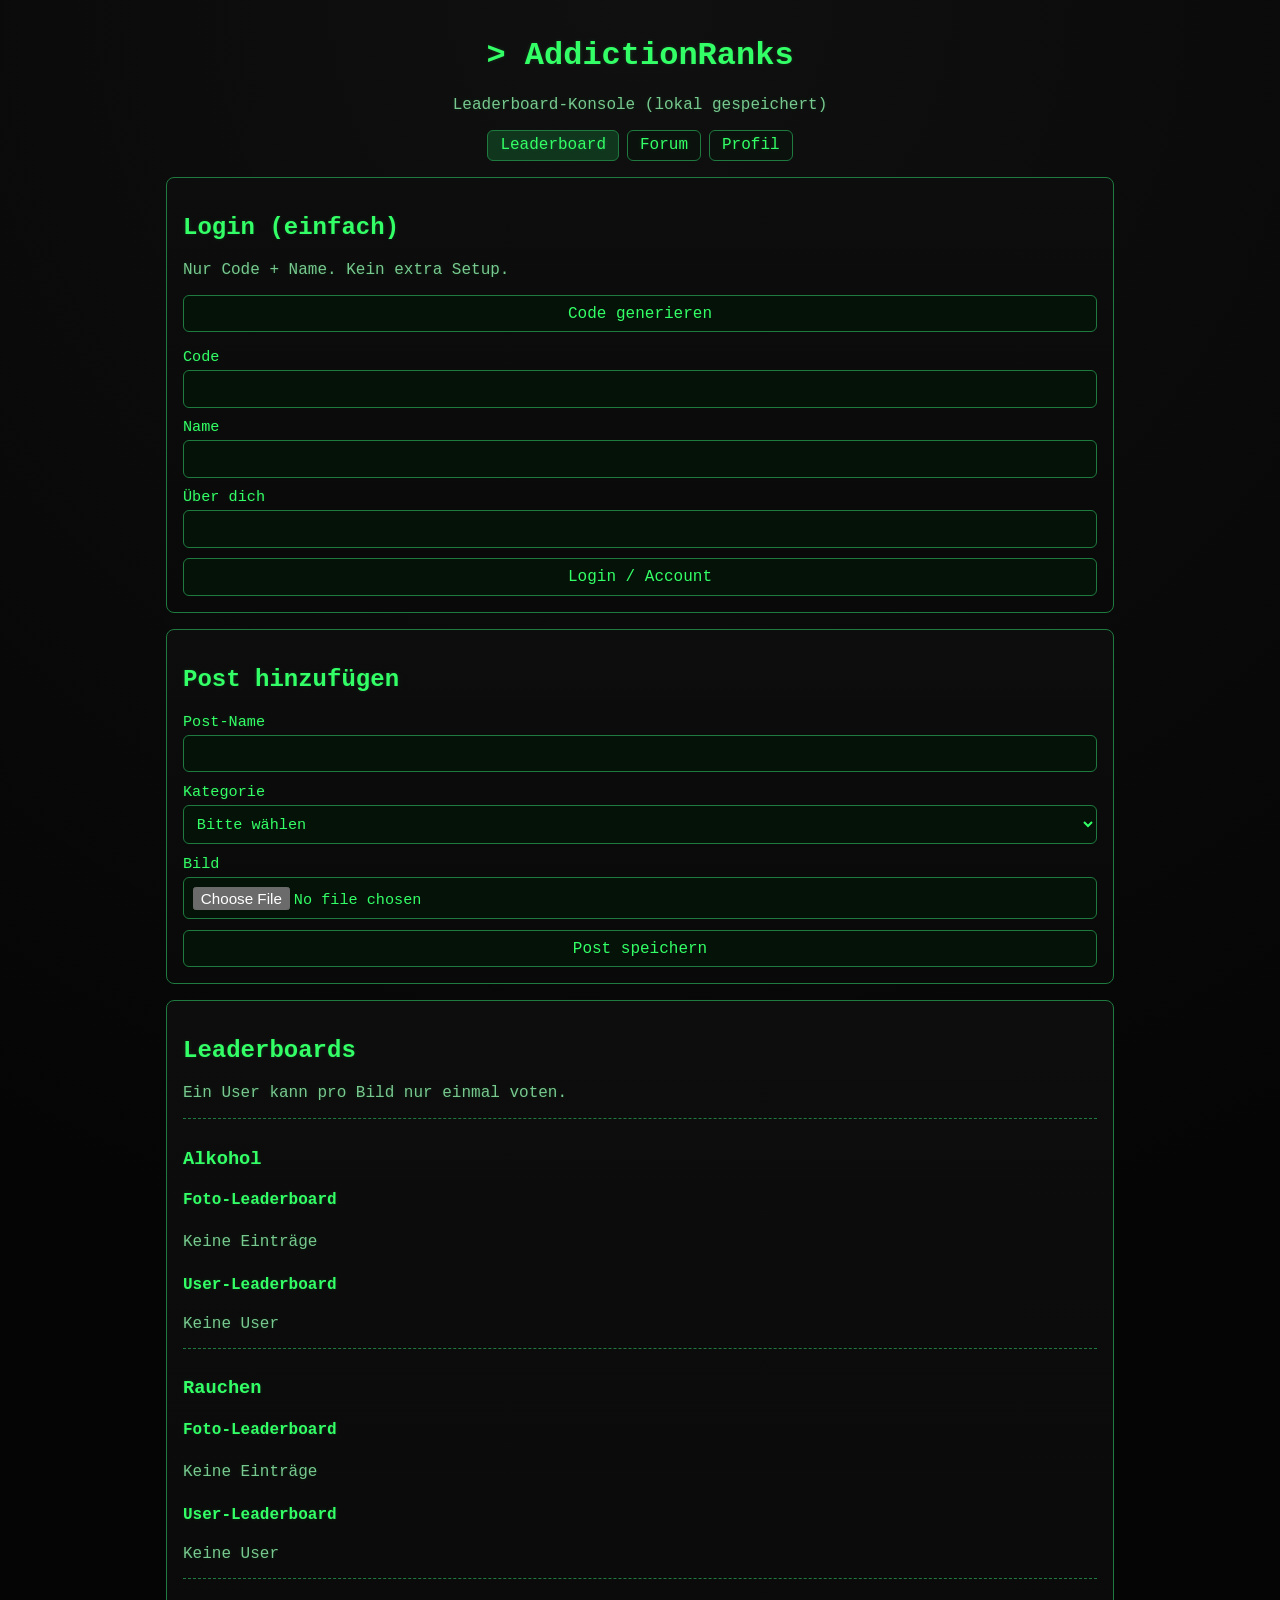
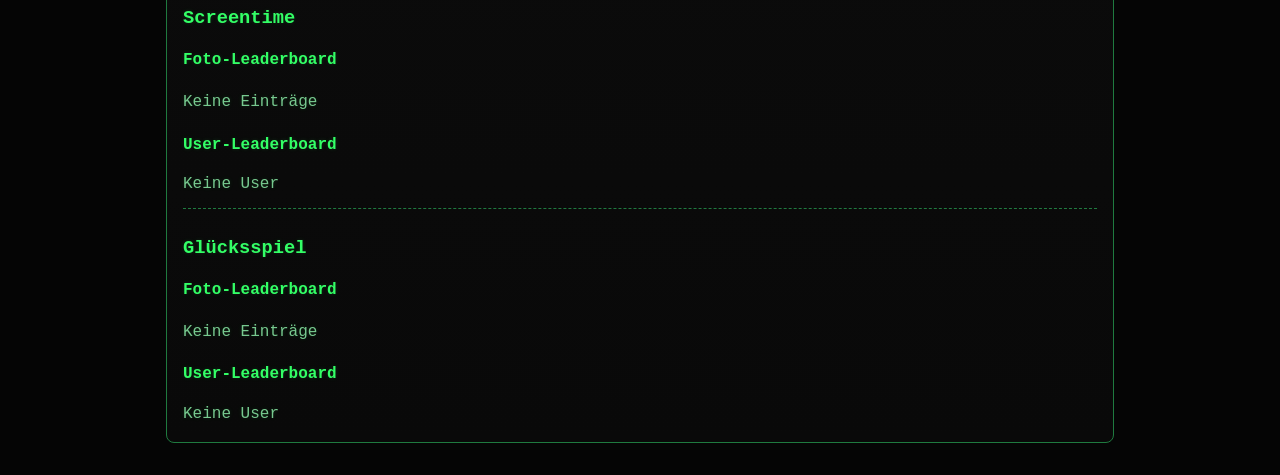
<file: index.html>
<!doctype html>
<html lang="de">
  <head>
    <meta charset="UTF-8" />
    <meta name="viewport" content="width=device-width, initial-scale=1.0" />
    <title>AddictionRanks // Leaderboard</title>
    <link rel="stylesheet" href="styles.css" />
  </head>
  <body>
    <main class="container terminal">
      <header>
        <h1>&gt; AddictionRanks</h1>
        <p class="subtitle">Leaderboard-Konsole (lokal gespeichert)</p>
        <nav class="nav-links">
          <a href="index.html" aria-current="page">Leaderboard</a>
          <a href="forum.html">Forum</a>
          <a href="profile.html">Profil</a>
        </nav>
      </header>

      <section class="card">
        <h2>Login (einfach)</h2>
        <p class="hint">Nur Code + Name. Kein extra Setup.</p>
        <div id="auth-out">
          <button type="button" id="generate-code">Code generieren</button>
          <p id="generated-code" class="mono"></p>
          <form id="login-form">
            <label>Code <input id="login-code" maxlength="8" required /></label>
            <label>Name <input id="login-name" maxlength="24" required /></label>
            <label>Über dich <input id="login-about" maxlength="80" /></label>
            <button type="submit">Login / Account</button>
          </form>
        </div>
        <div id="auth-in" hidden>
          <div class="session-user">
            <img id="session-avatar" class="avatar-sm" alt="Session Avatar" />
            <p id="session-line"></p>
          </div>
          <p><a id="session-profile-link" href="profile.html">Zu meinem Profil</a></p>
          <button type="button" id="logout">Logout</button>
        </div>
      </section>

      <section class="card">
        <h2>Post hinzufügen</h2>
        <form id="entry-form">
          <label>Post-Name <input id="post-name" maxlength="24" required /></label>
          <label>Kategorie <select id="entry-category" required></select></label>
          <label>Bild <input id="entry-photo" type="file" accept="image/*" required /></label>
          <button type="submit">Post speichern</button>
        </form>
      </section>

      <section class="card">
        <h2>Leaderboards</h2>
        <p class="hint">Ein User kann pro Bild nur einmal voten.</p>
        <div id="boards" class="leaderboards"></div>
      </section>
    </main>

    <template id="entry-template">
      <article class="entry">
        <img class="entry-photo" alt="User Upload" />
        <div class="entry-content">
          <h3 class="entry-title"></h3>
          <div class="entry-owner owner-row"></div>
          <p class="entry-score"></p>
          <div class="entry-actions">
            <button class="vote-up" type="button">+1</button>
            <button class="vote-down" type="button">-1</button>
          </div>
          <p class="vote-info hint"></p>
        </div>
      </article>
    </template>

    <script src="app.js"></script>
    <script src="script.js"></script>
  </body>
</html>
</file>
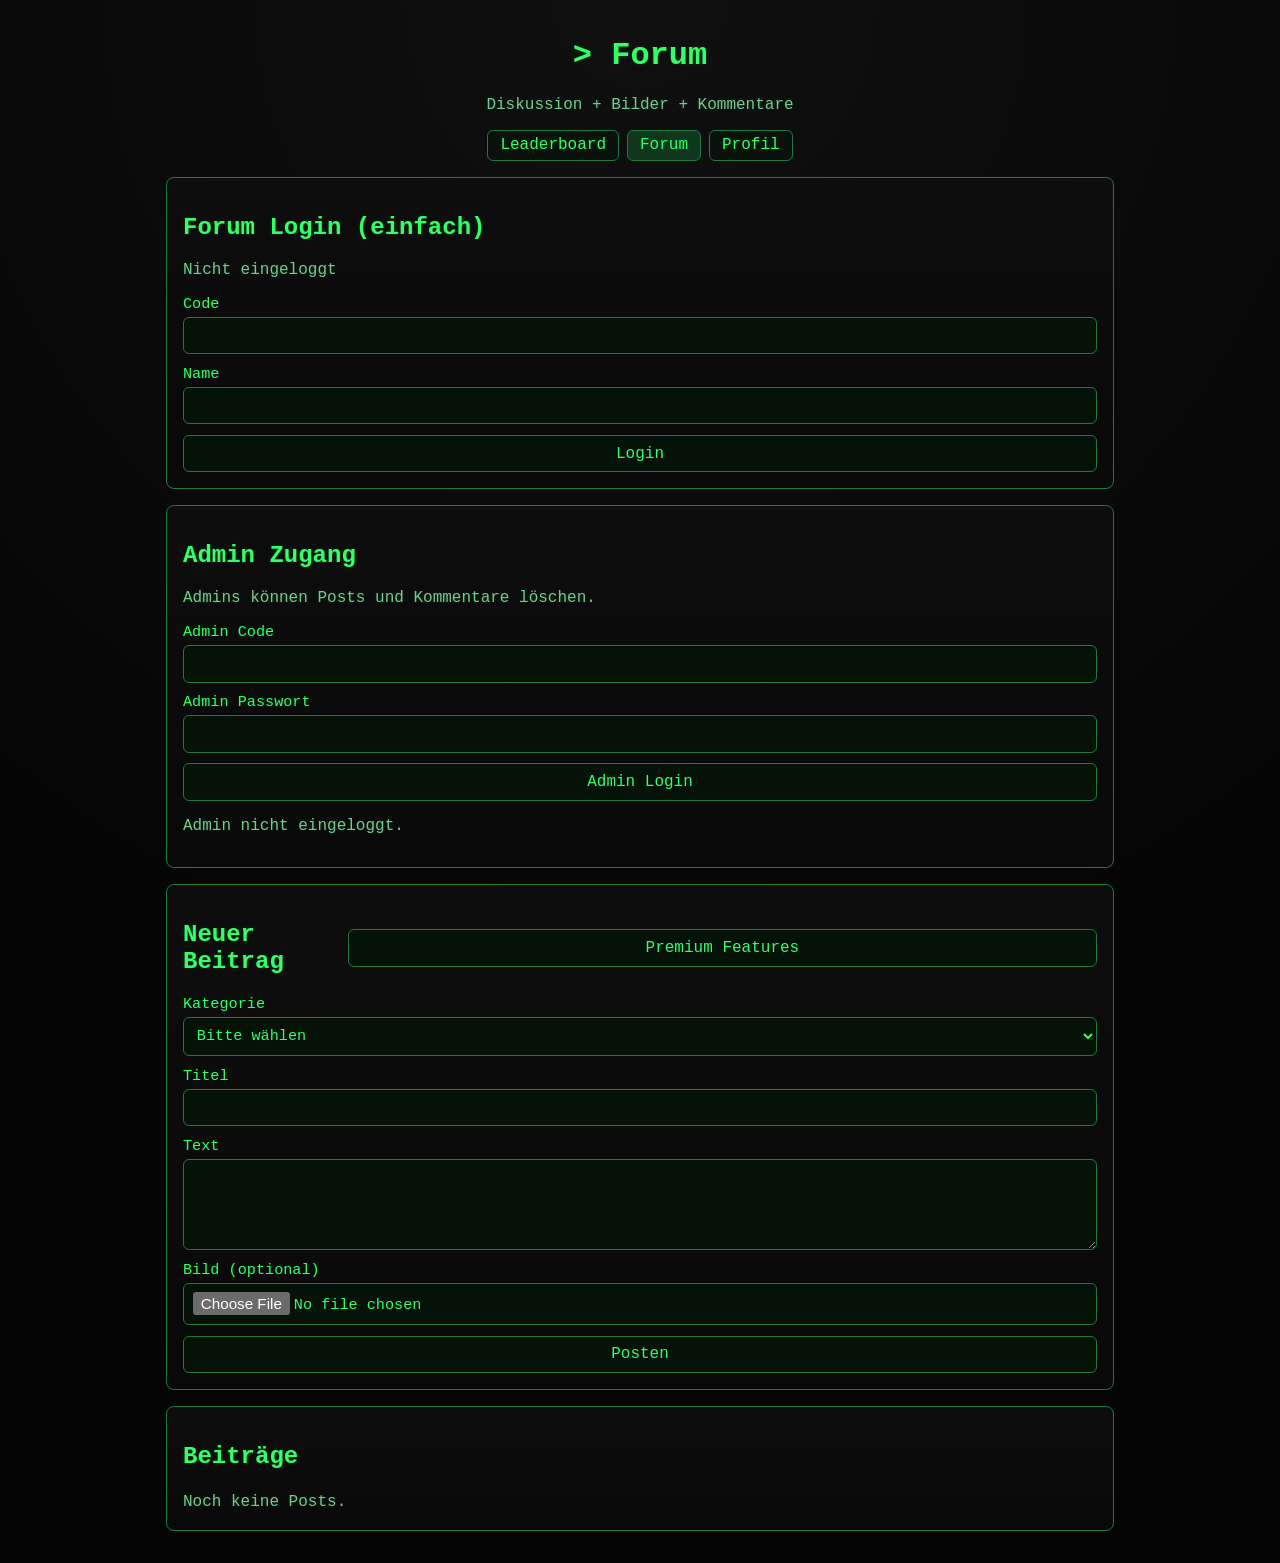
<file: forum.html>
<!doctype html>
<html lang="de">
  <head>
    <meta charset="UTF-8" />
    <meta name="viewport" content="width=device-width, initial-scale=1.0" />
    <title>AddictionRanks // Forum</title>
    <link rel="stylesheet" href="styles.css" />
  </head>
  <body>
    <main class="container terminal">
      <header>
        <h1>&gt; Forum</h1>
        <p class="subtitle">Diskussion + Bilder + Kommentare</p>
        <nav class="nav-links">
          <a href="index.html">Leaderboard</a>
          <a href="forum.html" aria-current="page">Forum</a>
          <a href="profile.html">Profil</a>
        </nav>
      </header>

      <section class="card">
        <h2>Forum Login (einfach)</h2>
        <p id="forum-auth-state" class="hint"></p>
        <form id="forum-login-form">
          <label>Code <input id="forum-code" maxlength="8" required /></label>
          <label>Name <input id="forum-name" maxlength="24" required /></label>
          <button type="submit">Login</button>
        </form>
      </section>

      <section class="card">
        <h2>Admin Zugang</h2>
        <p class="hint">Admins können Posts und Kommentare löschen.</p>
        <form id="admin-login-form">
          <label>Admin Code <input id="admin-code" maxlength="16" required /></label>
          <label>Admin Passwort <input id="admin-password" type="password" maxlength="32" required /></label>
          <button type="submit">Admin Login</button>
        </form>
        <p id="admin-state" class="hint"></p>
      </section>

      <section class="card">
        <div class="row-between">
          <h2>Neuer Beitrag</h2>
          <button type="button" id="open-premium">Premium Features</button>
        </div>
        <form id="forum-form">
          <label>Kategorie <select id="forum-category" required></select></label>
          <label>Titel <input id="forum-title" maxlength="70" required /></label>
          <label>Text <textarea id="forum-body" rows="4" maxlength="500" required></textarea></label>
          <label>Bild (optional) <input id="forum-image" type="file" accept="image/*" /></label>
          <button type="submit">Posten</button>
        </form>
      </section>

      <section class="card">
        <h2>Beiträge</h2>
        <div id="forum-list" class="leaderboard"></div>
      </section>
    </main>

    <dialog id="premium-dialog" class="premium-dialog">
      <h3>Premium Lizenz</h3>
      <ul>
        <li>Priorisierte Post-Sichtbarkeit (Highlight)</li>
        <li>Profil-Badges &amp; erweiterte Profil-Felder</li>
        <li>Mehrere Bilder pro Forum-Post</li>
        <li>Export deiner Profil- und Forum-Daten</li>
      </ul>
      <p class="hint">Demo-Popup (kein echter Kauf in dieser Version).</p>
      <button type="button" id="close-premium">Schließen</button>
    </dialog>

    <script src="app.js"></script>
    <script src="forum.js"></script>
  </body>
</html>
</file>
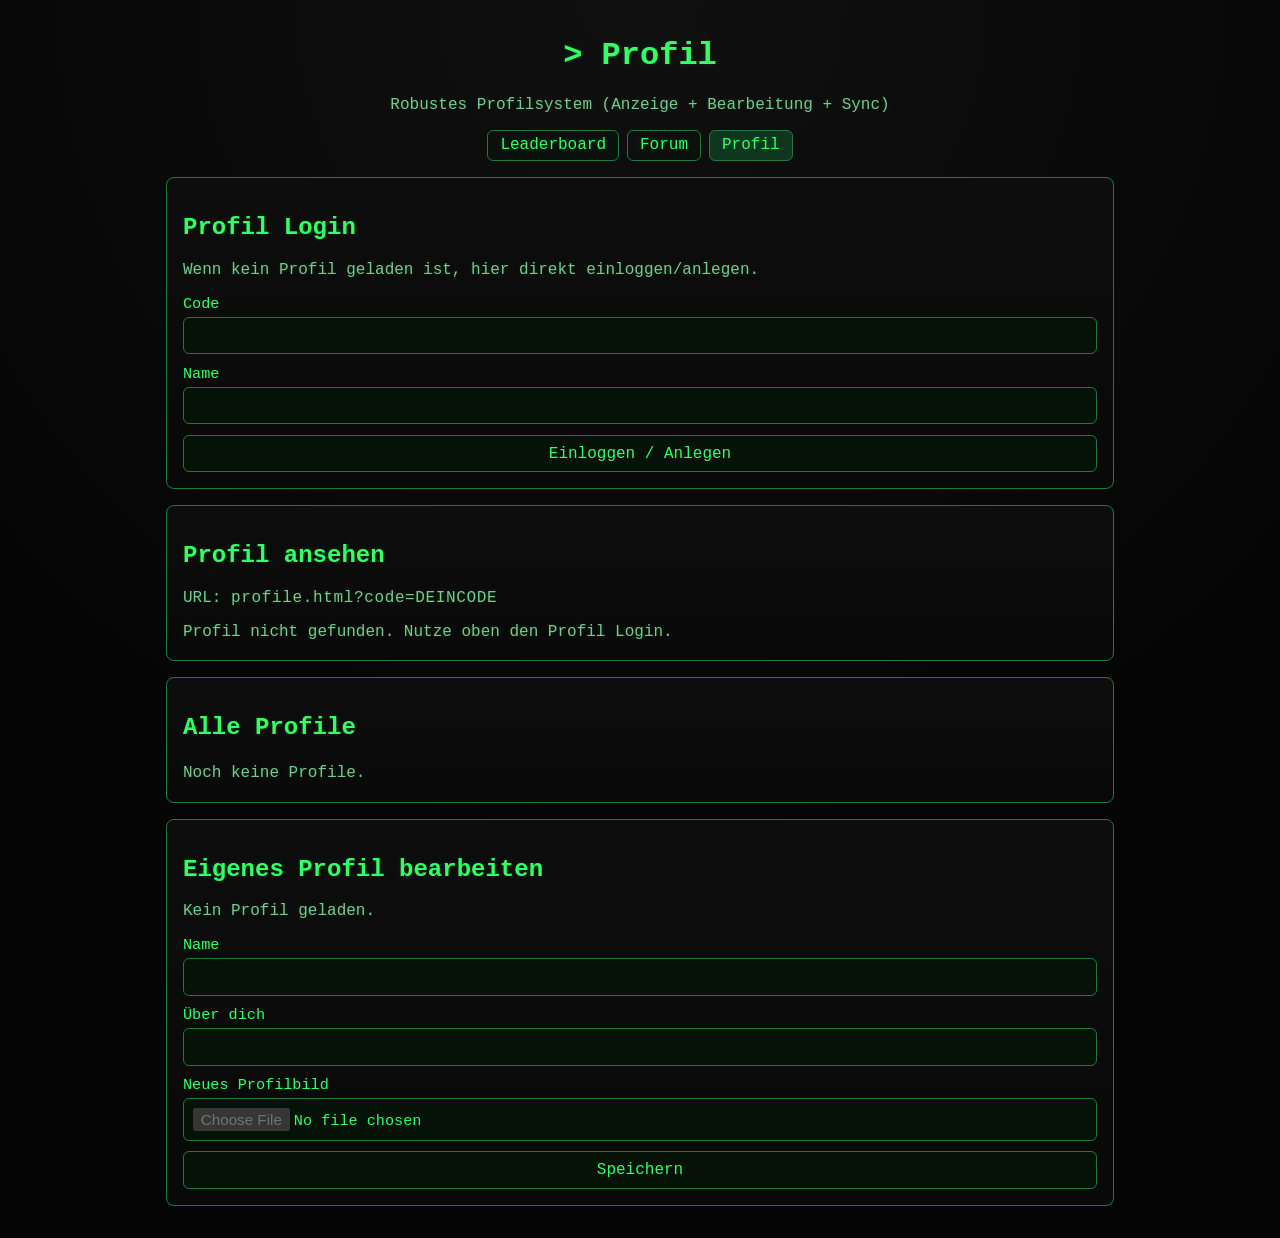
<file: profile.html>
<!doctype html>
<html lang="de">
  <head>
    <meta charset="UTF-8" />
    <meta name="viewport" content="width=device-width, initial-scale=1.0" />
    <title>AddictionRanks // Profil</title>
    <link rel="stylesheet" href="styles.css" />
  </head>
  <body>
    <main class="container terminal">
      <header>
        <h1>&gt; Profil</h1>
        <p class="subtitle">Robustes Profilsystem (Anzeige + Bearbeitung + Sync)</p>
        <nav class="nav-links">
          <a href="index.html">Leaderboard</a>
          <a href="forum.html">Forum</a>
          <a href="profile.html" aria-current="page">Profil</a>
        </nav>
      </header>

      <section class="card">
        <h2>Profil Login</h2>
        <p class="hint">Wenn kein Profil geladen ist, hier direkt einloggen/anlegen.</p>
        <form id="profile-login-form">
          <label>Code <input id="profile-code" maxlength="8" required /></label>
          <label>Name <input id="profile-name" maxlength="24" required /></label>
          <button type="submit">Einloggen / Anlegen</button>
        </form>
      </section>

      <section class="card">
        <h2>Profil ansehen</h2>
        <p class="hint">URL: <span class="mono">profile.html?code=DEINCODE</span></p>
        <div id="profile-view"></div>
      </section>

      <section class="card">
        <h2>Alle Profile</h2>
        <div id="profile-list" class="leaderboard"></div>
      </section>

      <section class="card">
        <h2>Eigenes Profil bearbeiten</h2>
        <p id="edit-hint" class="hint"></p>
        <form id="profile-form">
          <label>Name <input id="edit-name" maxlength="24" required /></label>
          <label>Über dich <input id="edit-about" maxlength="80" /></label>
          <label>Neues Profilbild <input id="edit-photo" type="file" accept="image/*" /></label>
          <button type="submit">Speichern</button>
        </form>
      </section>
    </main>

    <script src="app.js"></script>
    <script src="profile.js"></script>
  </body>
</html>
</file>
<file: styles.css>
:root {
  --bg: #050505;
  --line: #1f7a3f;
  --text: #33ff66;
  --muted: #77c98f;
  font-family: "Courier New", Consolas, monospace;
  color-scheme: dark;
}

* { box-sizing: border-box; }

body {
  margin: 0;
  background: radial-gradient(circle at top, #101010 0, var(--bg) 60%);
  color: var(--text);
}

.container {
  max-width: 980px;
  margin: 0 auto;
  padding: 1rem;
}

.terminal { text-shadow: 0 0 4px rgba(51, 255, 102, 0.15); }
header { text-align: center; margin-bottom: 1rem; }
.subtitle, .hint { color: var(--muted); }
.mono { font-family: inherit; letter-spacing: 0.04em; }

a { color: #89ffae; }

.row-between {
  display: flex;
  justify-content: space-between;
  align-items: center;
  gap: 0.75rem;
}

.nav-links {
  display: flex;
  gap: 0.5rem;
  justify-content: center;
  flex-wrap: wrap;
}

.nav-links a {
  color: var(--text);
  text-decoration: none;
  border: 1px solid var(--line);
  padding: 0.35rem 0.75rem;
  border-radius: 6px;
  background: #0b120d;
}

.nav-links a[aria-current="page"] { background: #10361e; }

.card {
  border: 1px solid var(--line);
  background: linear-gradient(180deg, #0d0d0d, #090909);
  border-radius: 8px;
  padding: 1rem;
  margin-bottom: 1rem;
}

form { display: grid; gap: 0.65rem; }
label { display: grid; gap: 0.25rem; font-size: 0.95rem; }

input, select, button, textarea {
  width: 100%;
  border: 1px solid var(--line);
  background: #051208;
  color: var(--text);
  border-radius: 6px;
  padding: 0.55rem;
  font: inherit;
}

textarea { resize: vertical; }
button { cursor: pointer; }
button:hover { background: #10361e; }

.session-user,
.owner-row,
.comment-row {
  display: flex;
  align-items: center;
  gap: 0.5rem;
  flex-wrap: wrap;
}

.avatar-sm {
  width: 32px;
  height: 32px;
  border-radius: 50%;
  border: 1px solid var(--line);
  object-fit: cover;
  background: #041006;
}

.leaderboards, .leaderboard { display: grid; gap: 0.75rem; }
.category-block { border-top: 1px dashed var(--line); padding-top: 0.6rem; }

.entry {
  border: 1px solid var(--line);
  background: #081009;
  border-radius: 8px;
  padding: 0.7rem;
  display: grid;
  grid-template-columns: 130px 1fr;
  gap: 0.75rem;
}

.entry-photo,
.forum-image,
.profile-photo {
  width: 100%;
  border-radius: 8px;
  border: 1px solid var(--line);
  object-fit: cover;
  background: #041006;
}

.entry-photo { height: 130px; }
.forum-image { max-height: 320px; margin-top: 0.5rem; }
.profile-photo { width: 180px; height: 180px; }

.entry-content h3,
.entry-content p,
.forum-post h3,
.forum-post p,
.profile-card h3,
.profile-card p {
  margin: 0 0 0.4rem;
}

.entry-actions { display: flex; gap: 0.4rem; }
.simple-list p,
.empty { color: var(--muted); margin: 0.2rem 0; }

.forum-post,
.profile-card,
.comments {
  border: 1px solid var(--line);
  border-radius: 8px;
  background: #071108;
  padding: 0.7rem;
}

.comments {
  margin-top: 0.7rem;
}

.comment-form {
  margin-top: 0.5rem;
}

.premium-dialog {
  border: 1px solid var(--line);
  background: #090f09;
  color: var(--text);
  border-radius: 8px;
  width: min(480px, 90vw);
}

.premium-dialog::backdrop {
  background: rgba(0, 0, 0, 0.7);
}

@media (max-width: 680px) {
  .entry { grid-template-columns: 1fr; }
  .entry-photo { height: 220px; }
  .row-between { flex-direction: column; align-items: stretch; }
}
</file>
